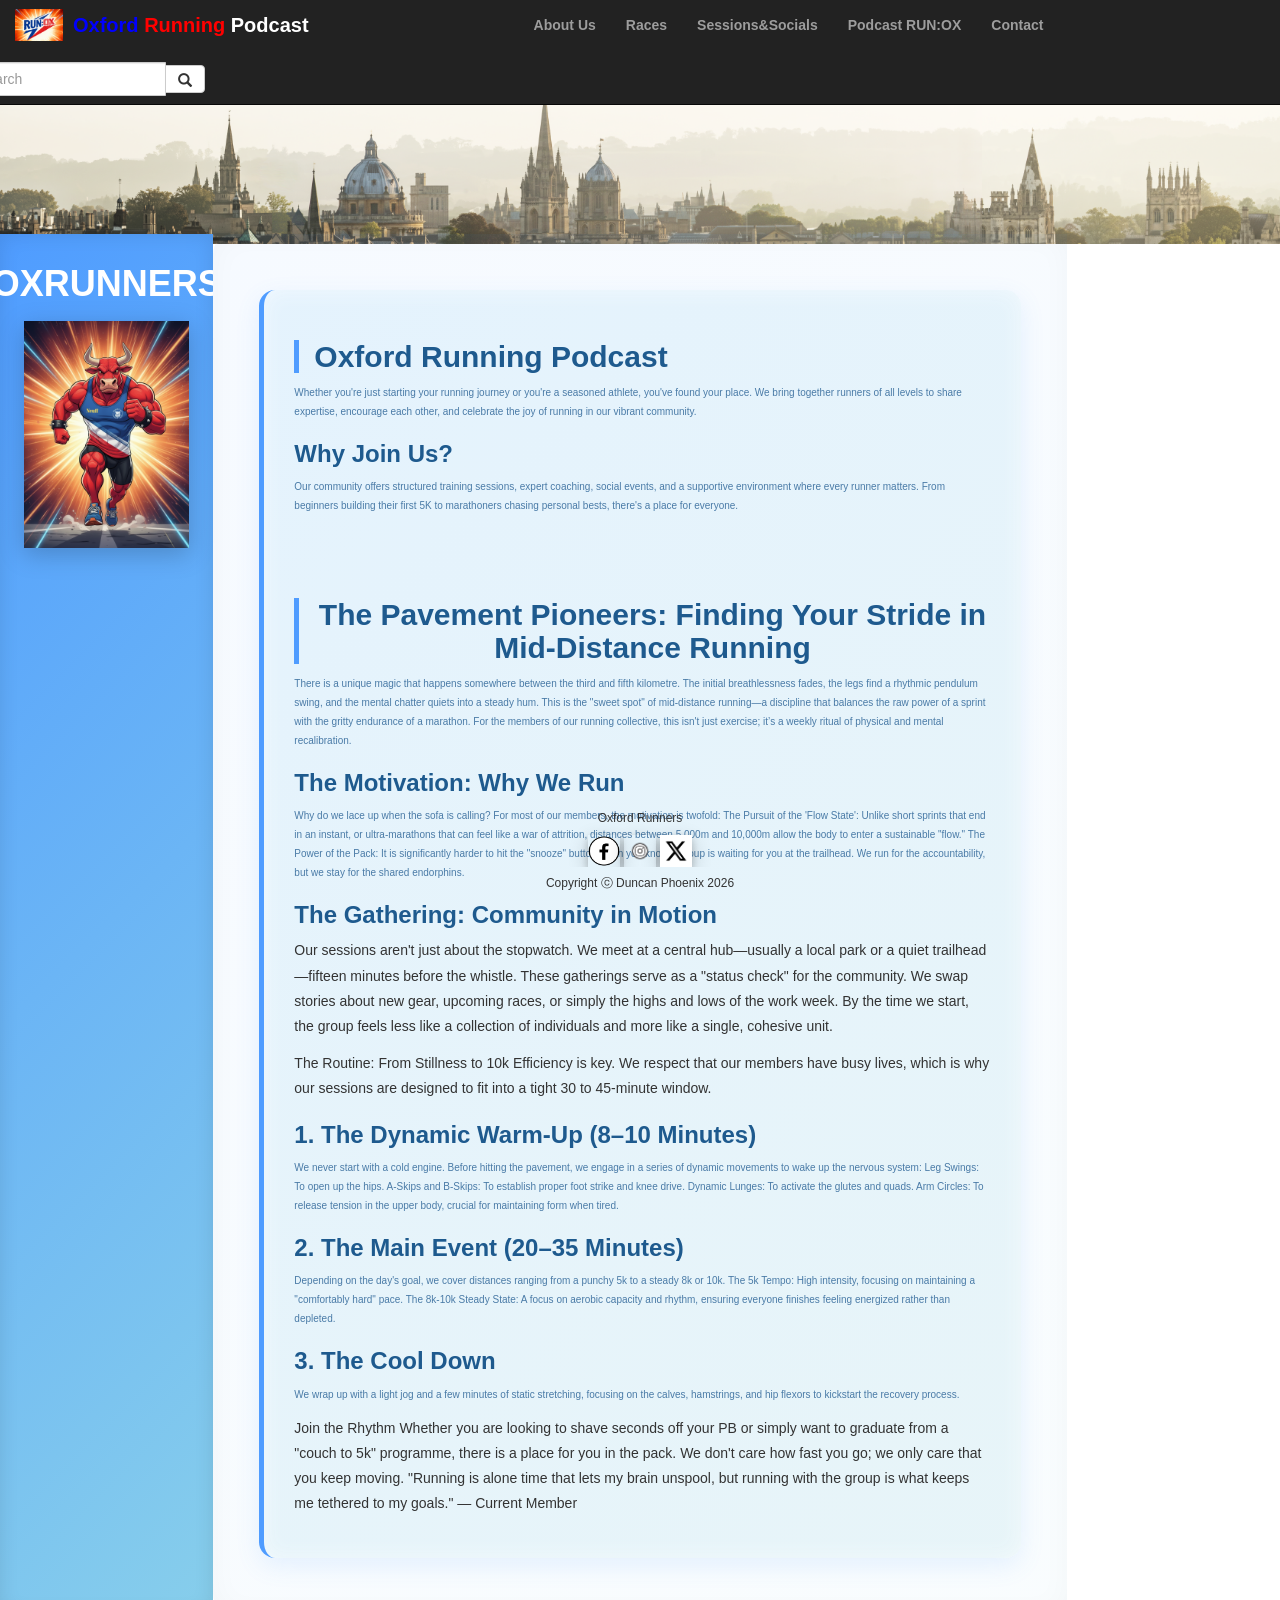
<file: index.html>
﻿﻿<!DOCTYPE html>
<html lang="en" xmlns="http://www.w3.org/1999/xhtml">
<head>
    <meta charset="utf-8" />
    <meta name="viewport" content="width=device-width, initial-scale=1">
    <title>Running podcast</title>
    <link rel="shortcut icon" href="images/podca.png" type="image/x-icon" />
    <link rel="stylesheet" href="https://www.w3schools.com/w3css/4/w3.css">
    <link rel="stylesheet" href="https://cdnjs.cloudflare.com/ajax/libs/font-awesome/4.7.0/css/font-awesome.min.css">
    <link rel="stylesheet" href="https://maxcdn.bootstrapcdn.com/bootstrap/3.4.1/css/bootstrap.min.css">
    <script src="https://ajax.googleapis.com/ajax/libs/jquery/3.4.1/jquery.min.js"></script>
    <script src="https://maxcdn.bootstrapcdn.com/bootstrap/3.4.1/js/bootstrap.min.js"></script>
    <style>
body {
  padding-top: 70px;
  overflow-x: hidden;
}
.footer {
   position: fixed;
   left: 0;
   bottom: 0;
   width: 100%;
   text-align: center;
   z-index: 999;
}
.navbar-brand {
  display: inline-flex;
  align-items: center;
  justify-content: center;
  gap: 10px;
  padding: 8px 0;
  margin-left: 15px;
  animation: fadeInDown 1s ease-out;
}
.nav.navbar-nav {
  margin-left: 210px;
}
.navbar-brand .nav-logo {
  width: 48px;
  height: auto;
}
.navbar-brand .brand-text {
  font-weight: bold;
  font-size: 2rem;
}
.navbar-toggle {
  background-color: #333 !important;
  border: 1px solid #555 !important;
}
.navbar-toggle .icon-bar {
  background-color: #fff !important;
}
.navbar-toggle:hover {
  background-color: #555 !important;
  transform: translateY(-1px);
}
.navbar-toggle {
  transition: transform 0.25s ease;
}
.navbar-toggle .icon-bar {
  transition: all 0.25s ease;
}
.navbar-toggle:not(.collapsed) .icon-bar:nth-child(1) {
  transform: translateY(8px) rotate(45deg);
}
.navbar-toggle:not(.collapsed) .icon-bar:nth-child(2) {
  opacity: 0;
}
.navbar-toggle:not(.collapsed) .icon-bar:nth-child(3) {
  transform: translateY(-8px) rotate(-45deg);
}

.navbar-form {
  margin-right: 50px;
}
.navbar-image-mobile {
  display: none;
  text-align: center;
  padding: 10px 0;
  flex: 0 0 96px;
}
.navbar-image-mobile img {
  width: 80px;
  height: auto;
}
.mobile-menu-links a:hover {
  background-color: rgba(79, 156, 255, 0.1);
  color: #004a99;
  transition: all 0.3s ease;
}
.mobile-nav-panel {
  display: none;
  align-items: flex-start;
  justify-content: space-between;
  gap: 12px;
}
.mobile-menu-links {
  flex: 1 1 60%;
}
.mobile-search-form {
  width: 100%;
  margin-top: 12px;
}
.skyline-image {
  width: 100%;
  max-height: 300px;
  object-fit: cover;
  margin-top: -35px;
  margin-bottom: -10px;
  animation: fadeInDown 1s ease-out;
}
@media (max-width: 768px) {
  .navbar-brand span {
    display: block;
    font-size: 0.9rem;
    line-height: 1.2;
  }
  .navbar-brand {
    justify-content: center;
    width: 100%;
  }
  .brand-text {
    white-space: nowrap;
  }
  .nav.navbar-nav {
    padding-left: 0 !important;
  }
  .collapse > .nav.navbar-nav {
    display: none !important;
  }
  .navbar-form {
    margin-top: 10px;
    margin-bottom: 10px;
  }
  .navbar-form .form-control {
    width: 100%;
  }
  .col-sm-2 {
    display: none;
  }
  .mobile-nav-panel {
    display: flex;
    flex-wrap: wrap;
    margin-bottom: 10px;
    width: 100%;
    justify-content: flex-start;
  }
  .navbar-image-mobile {
    display: block;
  }
  .mobile-menu-links {
    flex: 1 1 calc(100% - 110px);
  }
  .mobile-menu-links li {
    width: 100%;
  }
  .mobile-search-form {
    width: 100%;
    margin-top: 12px;
    float: none !important;
  }
  .col-sm-8 {
    width: 100% !important;
    padding: 10px !important;
  }
  .container-fluid {
    margin-top: 10px;
  }
}
@media (max-width: 480px) {
  .main-title {
    font-size: 1.8rem !important;
    text-align: center !important;
    white-space: nowrap;
    overflow: hidden;
    text-overflow: ellipsis;
  }
  .container-fluid {
    margin-top: 10px;
  }
  .sidenav {
    margin-top: 10px;
  }
  .navbar-brand img {
    width: 40px !important;
    height: auto !important;
  }
  .w3-container {
    padding: 8px !important;
  }
  h2 {
    font-size: 1.3rem !important;
  }
  h3 {
    font-size: 1.1rem !important;
  }
  p {
    font-size: 0.95rem !important;
  }
}
@keyframes fadeInUp {
  from {
    opacity: 0;
    transform: translateY(20px);
  }
  to {
    opacity: 1;
    transform: translateY(0);
  }
}
@keyframes slideInLeft {
  from {
    opacity: 0;
    transform: translateX(-30px);
  }
  to {
    opacity: 1;
    transform: translateX(0);
  }
}
@keyframes fadeInDown {
  from {
    opacity: 0;
    transform: translateY(-20px);
  }
  to {
    opacity: 1;
    transform: translateY(0);
  }
}
@keyframes pulse {
  0%, 100% {
    box-shadow: 0 0 0 0 rgba(79, 156, 255, 0.7);
  }
  50% {
    box-shadow: 0 0 0 10px rgba(79, 156, 255, 0);
  }
}
@keyframes floatImage {
  0%, 100% {
    transform: translateY(0px);
  }
  50% {
    transform: translateY(-8px);
  }
}
.sidenav {
  min-height: calc(100vh - 70px);
  background: linear-gradient(135deg, #4f9cff 0%, #87ceeb 100%) !important;
  display: flex;
  flex-direction: column;
  align-items: center;
  justify-content: flex-start;
  padding: 10px 15px;
  margin-bottom: 0;
  box-shadow: inset 0 0 20px rgba(0, 0, 0, 0.1);
}
.sidenav img {
  max-width: 90%;
  max-height: 40vh;
  width: auto;
  height: auto;
  display: block;
  margin: 8px auto 0;
  object-fit: contain;
  filter: drop-shadow(0 6px 12px rgba(0, 0, 0, 0.2));
  animation: floatImage 3s ease-in-out infinite;
}
.sidenav h1 {
  color: #ffffff;
  margin-bottom: 10px;
  animation: slideInLeft 0.8s ease-out;
}
.container-fluid .row {
  display: flex;
  align-items: stretch;
}
.col-sm-8 {
  padding: 40px 30px !important;
  line-height: 1.8;
  background-image: linear-gradient(135deg, rgba(79, 156, 255, 0.05) 0%, rgba(135, 206, 235, 0.05) 100%);
  border-radius: 20px 0 0 20px;
  box-shadow: inset 0 0 30px rgba(0, 0, 0, 0.03);
  animation: fadeInUp 0.9s ease-out;
}
.col-sm-8 h1, .col-sm-8 h2 {
  color: #1e5a8e;
  font-weight: 800;
  border-left: 5px solid #4f9cff;
  padding-left: 15px;
  animation: slideInLeft 1s ease-out;
}
.col-sm-8 p {
  color: #4a7ba7;
  font-size: 1.05rem;
  margin-bottom: 15px;
  line-height: 1.9;
  animation: fadeInUp 1.1s ease-out 0.1s both;
}
.col-sm-8 a {
  color: #0077cc;
  text-decoration: none;
  padding: 4px 8px;
  border-radius: 4px;
  transition: all 0.3s ease;
  font-weight: 500;
  position: relative;
}
.navbar-brand:hover {
  transform: translateY(-2px);
}
.footer {
  animation: fadeInUp 1.4s ease-out;
}
.col-sm-8 a:hover {
  background-color: rgba(79, 156, 255, 0.15);
  color: #004a99;
  text-decoration: underline;
  transform: translateX(2px);
}
.w3-container {
  background: linear-gradient(135deg, rgba(227, 242, 253, 0.95) 0%, rgba(230, 244, 248, 0.95) 100%);
  border-radius: 16px;
  box-shadow: 0 8px 24px rgba(79, 156, 255, 0.12), inset 0 0 20px rgba(255, 255, 255, 0.5);
  border-left: 5px solid #4f9cff;
  padding: 30px;
  backdrop-filter: blur(10px);
  animation: fadeInUp 1.1s ease-out;
  transition: transform 0.3s ease, box-shadow 0.3s ease;
}
.w3-container:hover {
  transform: translateY(-4px) scale(1.01);
  box-shadow: 0 12px 30px rgba(79, 156, 255, 0.18), inset 0 0 20px rgba(255, 255, 255, 0.5);
}
.w3-container h2, .w3-container h3 {
  color: #1e5a8e;
  font-weight: 700;
  animation: slideInLeft 1.2s ease-out;
}
.w3-container p {
  color: #4a7ba7;
  font-size: 1rem;
  margin-bottom: 12px;
}
.w3-container a {
  color: #0077cc;
  text-decoration: none;
  font-weight: 500;
  border-bottom: 2px solid #0077cc;
  transition: all 0.3s ease;
}
.w3-container a:hover {
  color: #004a99;
  border-bottom: 2px solid #004a99;
  padding-bottom: 2px;
}
    </style>
</head>
<body>

                   <nav class="navbar navbar-inverse navbar-primary navbar-fixed-top">
				
                    <div class="navbar-header">
                        <button type="button" class="navbar-toggle" data-toggle="collapse" data-target="#myNavbar">
                            <span class="icon-bar"></span>
                            <span class="icon-bar"></span>
                            <span class="icon-bar"></span>
                        </button>
                        <a class="navbar-brand" href="#">
                          <img src="images/e4a426a60e7748b283a51831664a5819.png" alt="Podcast icon" class="nav-logo">
                          <span class="brand-text"><span style="color: blue">Oxford </span><span style="color: red">Running </span><span style="color: white">Podcast</span></span>
                        </a>
                    </div>
               
                    <div class="collapse navbar-collapse" id="myNavbar">
                    <ul class="nav navbar-nav"> 
                        <li class="home"><a href="index.html"><strong>About Us</strong></a></li>
                        <li><a href="races.html"><strong>Races</strong></a></li>
                        <li><a href="sessions&socials.html"><strong>Sessions&Socials</strong></a></li>
						<li><a href="podcast2026.html"><strong>Podcast RUN:OX</strong></a></li>
                        <li><a href="contact.html"><strong>Contact</strong></a></li>
                        
                    </ul>
                     <div class="mobile-nav-panel">
                       <ul class="nav navbar-nav mobile-menu-links">
                        <li class="home"><a href="index.html"><strong>About Us</strong></a></li>
                        <li><a href="races.html"><strong>Races</strong></a></li>
                        <li><a href="sessions&socials.html"><strong>Sessions&Socials</strong></a></li>
                        <li><a href="podcast2026.html"><strong>Podcast RUN:OX</strong></a></li>
                        <li><a href="contact.html"><strong>Contact</strong></a></li>
                       </ul>
                       <div class="navbar-image-mobile visible-xs-block visible-sm-block">
                         <img src="images/generated-image-1 (5).png" alt="OXRUNNERS logo">
                       </div>
                     </div>
                     <form class="navbar-form navbar-right mobile-search-form" action="/action_page.php">
                        <div class="input-group">
                            <input type="text" class="form-control" placeholder="Search" name="search">
                            <div class="input-group-btn">
                                <button class="btn btn-default" type="submit">
                                    <i class="glyphicon glyphicon-search"></i>
                                </button>
                            </div>
                        </div>
                     </form>
                     </div>
                </div>
            </nav>
 <img src="images/skyline.png" alt="skyline" class="skyline-image">
 <div class="container-fluid">
   <div class="row">
    <div class="col-sm-2 sidenav hidden-xs hidden-sm">
      <h1><strong>OXRUNNERS</strong></h1>
      <img src="images/generated-image-1 (5).png" alt="OXRUNNERS logo">
    </div>
  <div class="col-sm-8 col-xs-12 text-left"> 

  <div class="w3-container w3-margin">
  <h2 class="main-title"><strong>Oxford Running Podcast</strong></h2>
  <p>Whether you're just starting your running journey or you're a seasoned athlete, you've found your place. We bring together runners of all levels to share expertise, encourage each other, and celebrate the joy of running in our vibrant community.</p>
  <h3>Why Join Us?</h3>
  <p>Our community offers structured training sessions, expert coaching, social events, and a supportive environment where every runner matters. From beginners building their first 5K to marathoners chasing personal bests, there's a place for everyone.</p>
  <br>
  <br>
  <h2 style="text-align:center;">The Pavement Pioneers: Finding Your Stride in Mid-Distance Running </h2>
<p>There is a unique magic that happens somewhere between the third and fifth kilometre. The initial breathlessness fades, the legs find a rhythmic pendulum swing, and the mental chatter quiets into a steady hum. This is the "sweet spot" of mid-distance running—a discipline that balances the raw power of a sprint with the gritty endurance of a marathon.
For the members of our running collective, this isn't just exercise; it’s a weekly ritual of physical and mental recalibration.</p>
<h3>The Motivation: Why We Run</h3>
<p>Why do we lace up when the sofa is calling? For most of our members, the motivation is twofold:
The Pursuit of the 'Flow State': Unlike short sprints that end in an instant, or ultra-marathons that can feel like a war of attrition, distances between 5,000m and 10,000m allow the body to enter a sustainable "flow."
The Power of the Pack: It is significantly harder to hit the "snooze" button when you know a group is waiting for you at the trailhead. We run for the accountability, but we stay for the shared endorphins.</p>
<h3>The Gathering: Community in Motion</h3>
Our sessions aren't just about the stopwatch. We meet at a central hub—usually a local park or a quiet trailhead—fifteen minutes before the whistle. These gatherings serve as a "status check" for the community. We swap stories about new gear, upcoming races, or simply the highs and lows of the work week. By the time we start, the group feels less like a collection of individuals and more like a single, cohesive unit.</p>
The Routine: From Stillness to 10k
Efficiency is key. We respect that our members have busy lives, which is why our sessions are designed to fit into a tight 30 to 45-minute window.</p>
<h3>1. The Dynamic Warm-Up (8–10 Minutes)</h3>
<p>We never start with a cold engine. Before hitting the pavement, we engage in a series of dynamic movements to wake up the nervous system:
Leg Swings: To open up the hips.
A-Skips and B-Skips: To establish proper foot strike and knee drive.
Dynamic Lunges: To activate the glutes and quads.
Arm Circles: To release tension in the upper body, crucial for maintaining form when tired.</p>
<h3>2. The Main Event (20–35 Minutes)</h3>
<p>Depending on the day's goal, we cover distances ranging from a punchy 5k to a steady 8k or 10k.
The 5k Tempo: High intensity, focusing on maintaining a "comfortably hard" pace.
The 8k-10k Steady State: A focus on aerobic capacity and rhythm, ensuring everyone finishes feeling energized rather than depleted.</p>
<h3>3. The Cool Down</h3>
<p>We wrap up with a light jog and a few minutes of static stretching, focusing on the calves, hamstrings, and hip flexors to kickstart the recovery process.</p>
Join the Rhythm
Whether you are looking to shave seconds off your PB or simply want to graduate from a "couch to 5k" programme, there is a place for you in the pack. We don't care how fast you go; we only care that you keep moving.
"Running is alone time that lets my brain unspool, but running with the group is what keeps me tethered to my goals." — Current Member </p>
  </div>
</div>
	
 
<div class="footer">
 <div class="w3-bar">
  <h6 class="w3-small" style="text-align:center;">Oxford Runners</h6>
	      <a href="https://facebook.com" target="_blank"><img src="images/facebl.png" alt="HTML5 Icon" style="width:32px;height:32px; text-align:center; box-shadow: 0 4px 8px 0 rgba(0, 0, 0, 0.2), 0 6px 20px 0 rgba(0, 0, 0, 0.19);"/></a>
          <a href="https://instagram.com/" target="_blank"><img src="images/instabl.png" alt="HTML5 Icon" style="width:32px;height:32px; text-align:center; box-shadow: 0 4px 8px 0 rgba(0, 0, 0, 0.2), 0 6px 20px 0 rgba(0, 0, 0, 0.19);"/></a>
          <a href="https://x.com/" target="_blank"><img src="images/titbl.png" alt="HTML5 Icon" style="width:32px;height:32px; text-align:center; box-shadow: 0 4px 8px 0 rgba(0, 0, 0, 0.2), 0 6px 20px 0 rgba(0, 0, 0, 0.19);"/></a>
         
  </div>
	<h6>Copyright ⓒ Duncan Phoenix 2026</h6>
</footer>
</body>
</html>
</file>
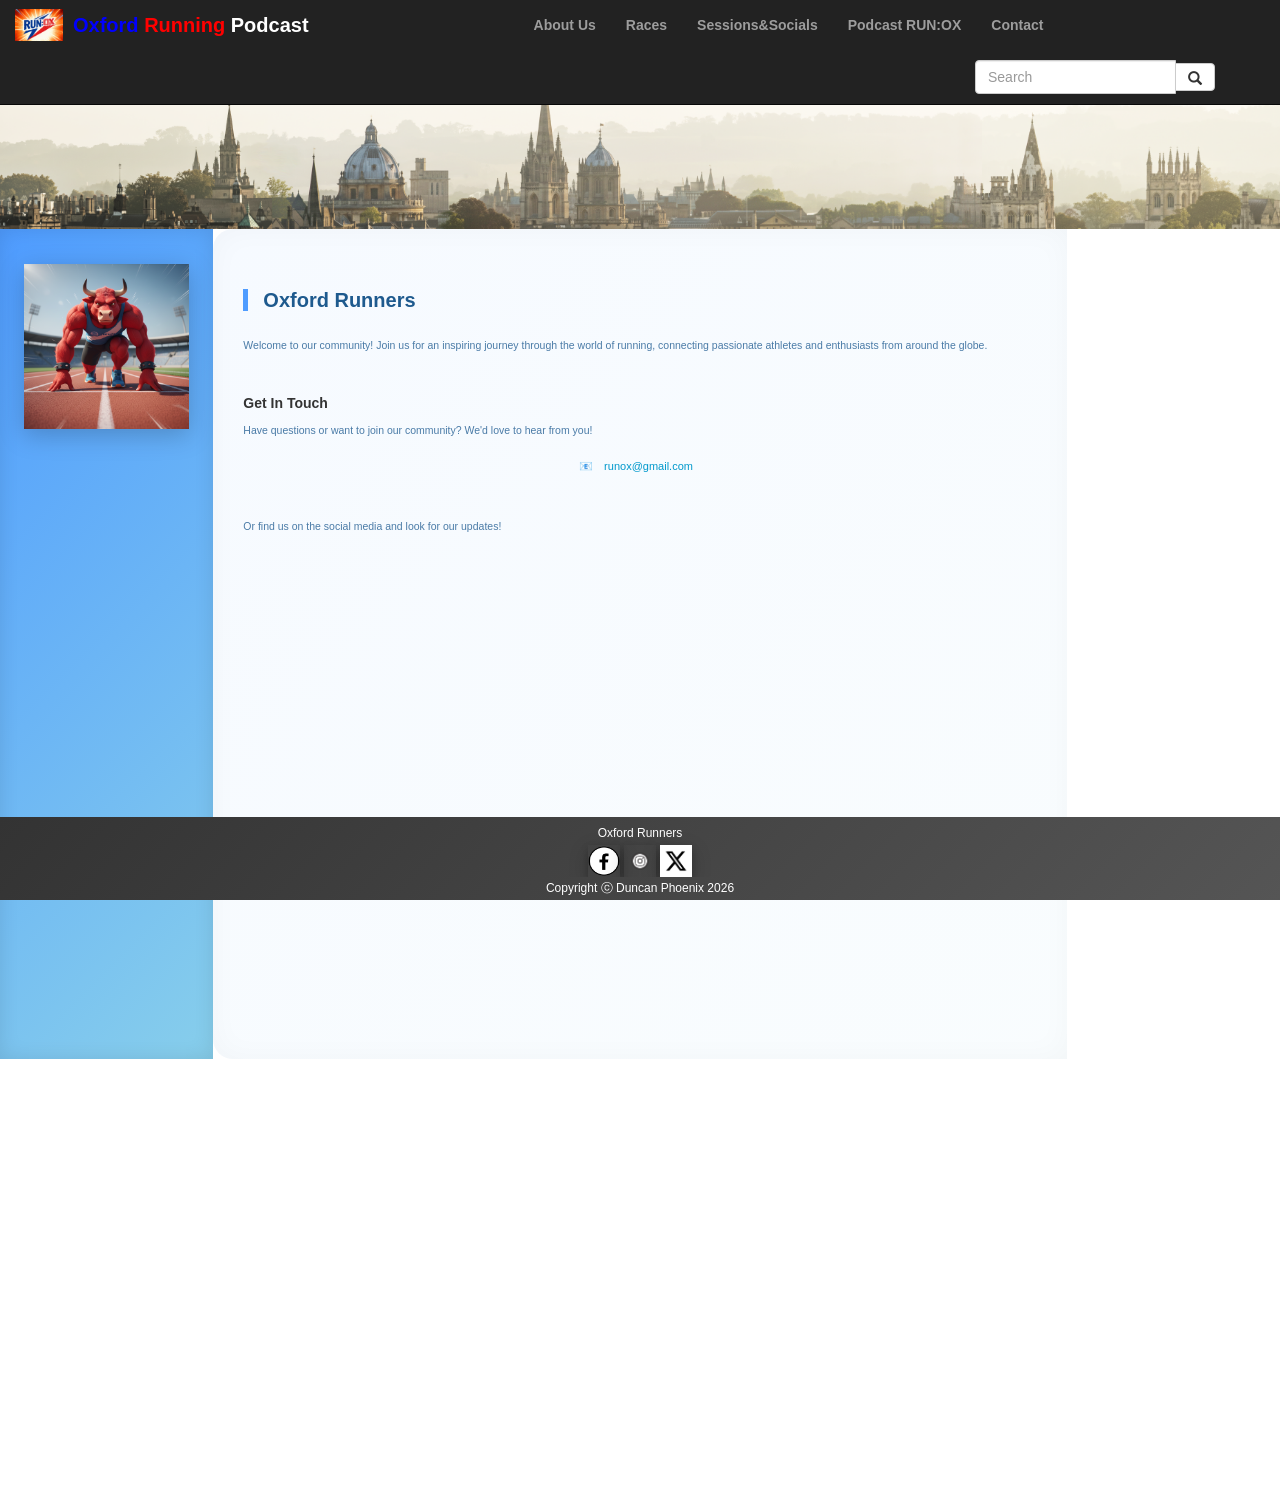
<file: contact.html>
﻿﻿﻿<!DOCTYPE html>

<html lang="en" xmlns="http://www.w3.org/1999/xhtml">
<link rel="stylesheet" href="https://www.w3schools.com/w3css/4/w3.css">
<link rel="stylesheet" href="https://cdnjs.cloudflare.com/ajax/libs/font-awesome/4.7.0/css/font-awesome.min.css">
<link rel="stylesheet" href="https://maxcdn.bootstrapcdn.com/bootstrap/3.4.1/css/bootstrap.min.css">
	<meta name="viewport" content="width=device-width, initial-scale=1">
  <script src="https://ajax.googleapis.com/ajax/libs/jquery/3.4.1/jquery.min.js"></script>
  <script src="https://maxcdn.bootstrapcdn.com/bootstrap/3.4.1/js/bootstrap.min.js"></script>
  <head>
      <meta charset="utf-8" />
      <meta name="viewport" content="width=device-width, initial-scale=1">
      <title>Running podcast</title>
      <link rel="shortcut icon" href="images/podca.png" type="image/x-icon" />
  </head>
<body>
<style>
body {
  padding-top: 70px;
  overflow-x: hidden;
}
.footer {
   position: fixed;
   left: 0;
   bottom: 0;
   width: 100%;
   text-align: center;
   z-index: 999;
}
.navbar-brand {
  display: inline-flex;
  align-items: center;
  justify-content: center;
  gap: 10px;
  padding: 8px 0;
  margin-left: 15px;
}
.navbar-brand .nav-logo {
  width: 48px;
  height: auto;
}
.navbar-brand .brand-text {
  font-weight: bold;
  font-size: 2rem;
}
	  .navbar-form {
    margin-top: 10px;
    margin-bottom: 10px;
		  margin-right: 50px;
  }
@media (max-width: 768px) {
  .navbar-brand .nav-logo {
    width: 34px;
  }
  .navbar-brand .brand-text {
    font-size: 1.2rem;
  }
}
@media (max-width: 480px) {
  .navbar-brand .nav-logo {
    width: 30px;
  }
  .navbar-brand .brand-text {
    font-size: 1.1rem;
  }
}
@media (max-width: 768px) {
  .navbar-brand .nav-logo {
    height: 1.85rem;
  }
  .navbar-brand span {
    font-size: 0.95rem;
  }
  .nav.navbar-nav {
    padding-left: 0 !important;
  }
  .navbar-form {
    margin-top: 10px;
    margin-bottom: 10px;
  }
  .navbar-form .form-control {
    width: 100%;
  }
}
@media (max-width: 480px) {
  .navbar-brand .nav-logo {
    height: 1.7rem;
  }
}
.nav.navbar-nav {
  margin-left: 210px;
}
.navbar-form {
  margin-right: 50px;
}
.skyline-image {
  width: 100%;
  max-height: 320px;
  object-fit: cover;
  margin-top: -50px;
  display: block;
}
.sidenav {
  min-height: calc(100vh - 70px);
  background: linear-gradient(135deg, #4f9cff 0%, #87ceeb 100%) !important;
  display: flex;
  flex-direction: column;
  align-items: center;
  justify-content: flex-start;
  padding: 20px 15px;
  margin-bottom: 0;
  box-shadow: inset 0 0 20px rgba(0, 0, 0, 0.1);
}
.sidenav img {
  max-width: 90%;
  max-height: 35vh;
  width: auto;
  height: auto;
  display: block;
  margin: 15px auto 30px;
  object-fit: contain;
  filter: drop-shadow(0 6px 12px rgba(0, 0, 0, 0.2));
  order: -1;
}
.container-fluid .row.content {
  display: flex;
  align-items: stretch;
}
.col-sm-8 {
  padding: 40px 30px !important;
  line-height: 1.8;
  background-image: 
    linear-gradient(135deg, rgba(79, 156, 255, 0.05) 0%, rgba(135, 206, 235, 0.05) 100%);
  border-radius: 20px 0 0 20px;
  box-shadow: inset 0 0 30px rgba(0, 0, 0, 0.03);
}
.col-sm-8 h1 {
  color: #1e5a8e;
  font-size: 2.5rem;
  margin-bottom: 20px;
  font-weight: 800;
  text-shadow: 0 2px 4px rgba(0, 0, 0, 0.05);
}
.col-sm-8 h2 {
  color: #1e5a8e;
  font-size: 2rem;
  margin-bottom: 25px;
  font-weight: 700;
  border-left: 5px solid #4f9cff;
  padding-left: 15px;
  border-bottom: none;
}
.col-sm-8 h3 {
  color: #2a7f9e;
  font-size: 1.4rem;
  margin-top: 20px;
  font-weight: 600;
}
.col-sm-8 p {
  color: #4a7ba7;
  font-size: 1.05rem;
  margin-bottom: 15px;
  line-height: 1.9;
}
.col-sm-8 a {
  color: #0077cc;
  text-decoration: none;
  padding: 4px 8px;
  border-radius: 4px;
  transition: all 0.3s ease;
  font-weight: 500;
}
.col-sm-8 a:hover {
  background-color: rgba(79, 156, 255, 0.15);
  color: #004a99;
  text-decoration: underline;
}
.w3-container {
  background: linear-gradient(135deg, rgba(227, 242, 253, 0.95) 0%, rgba(230, 244, 248, 0.95) 100%);
  border-radius: 16px;
  box-shadow: 0 8px 24px rgba(79, 156, 255, 0.12), inset 0 0 20px rgba(255, 255, 255, 0.5);
  border-left: 5px solid #4f9cff;
  padding: 30px;
  backdrop-filter: blur(10px);
}
.w3-container h3 {
  color: #1e5a8e;
  font-size: 1.5rem;
  margin-top: 0;
  font-weight: 700;
  margin-bottom: 12px;
}
.w3-container p {
  color: #4a7ba7;
  font-size: 1rem;
  margin-bottom: 12px;
}
.w3-container a {
  color: #0077cc;
  text-decoration: none;
  font-weight: 500;
  border-bottom: 2px solid #0077cc;
  transition: all 0.3s ease;
}
.w3-container a:hover {
  color: #004a99;
  border-bottom: 2px solid #004a99;
}
  transition: color 0.3s ease;
}
.w3-container a:hover {
  color: #0077aa;
  text-decoration: underline;
}
.footer {
  background: linear-gradient(135deg, #333 0%, #555 100%);
  color: #fff;
}
.footer h6 {
  color: #fff;
  margin: 5px 0;
}
.footer a img {
  transition: transform 0.3s ease;
}
.footer a img:hover {
  transform: scale(1.2);
}

@media (max-width: 768px) {
  .col-sm-2 {
    display: none;
  }
  .col-sm-8 {
    width: 100% !important;
    padding: 10px !important;
  }
}
@media (max-width: 480px) {
  .w3-container {
    padding: 8px !important;
  }
  h2 {
    font-size: 1.3rem !important;
  }
  h3 {
    font-size: 1.1rem !important;
  }
  p {
    font-size: 0.95rem !important;
  }
}
</style>
        <body style="height:1500px">
                   <nav class="navbar navbar-inverse navbar-primary navbar-fixed-top">
                    <div class="navbar-header">
                        <button type="button" class="navbar-toggle" data-toggle="collapse" data-target="#myNavbar">
                            <span class="icon-bar"></span>
                            <span class="icon-bar"></span>
                            <span class="icon-bar"></span>
                        </button>
                        <a class="navbar-brand" href="#">
                          <img src="images/e4a426a60e7748b283a51831664a5819.png" alt="Podcast icon" class="nav-logo">
                          <span class="brand-text"><span style="color: blue">Oxford </span><span style="color: red">Running </span><span style="color: white">Podcast</span></span>
                        </a>
                    </div>
               
                    <div class="collapse navbar-collapse" id="myNavbar">
                    <ul class="nav navbar-nav"> 
                        <li class="home"><a href="index.html"><strong>About Us</strong></a></li>
                        <li><a href="races.html"><strong>Races</strong></a></li>
                        <li><a href="sessions&socials.html"><strong>Sessions&Socials</strong></a></li>
						<li><a href="podcast2026.html"><strong>Podcast RUN:OX</strong></a></li>
                        <li><a href="contact.html"><strong>Contact</strong></a></li>              
                    </ul>
                     <form class="navbar-form navbar-right" action="/action_page.php" style="margin-left: 100px;">
                        <div class="input-group">
                            <input type="text" class="form-control" placeholder="Search" name="search">
                            <div class="input-group-btn">
                                <button class="btn btn-default" type="submit">
                                    <i class="glyphicon glyphicon-search"></i>
                                </button>
                            </div>
                        </div>
                     </form>
                     </div>
                </div>	
            </nav>
	      <img src="images/skyline.png" alt="skyline" class="w3-image skyline-image">
   <div class="container-fluid">
   <div class="row content">
   <div class="col-sm-2 sidenav hidden-xs hidden-sm">
		<img src="images/bull1.png" alt="OXRUNNERS logo">
   </div>
  <div class="col-sm-8 col-xs-12 text-left"> 
   <h2>Oxford Runners</h2>
   <p>Welcome to our community! Join us for an inspiring journey through the world of running, connecting passionate athletes and enthusiasts from around the globe.</p>
	  <br>
  <h3 style="color: #333; margin-top: 0;">Get In Touch</h3>
	  <p>Have questions or want to join our community? We'd love to hear from you!</p>
	  <p style="text-align:center; font-weight: 600; font-size: 1.1rem;">📧 <a href="mailto:runox@gmail.com" style="color: #0099cc; text-decoration: none;">runox@gmail.com</a></p>
	  <br>
	  <p> Or find us on the social media and look for our updates! </p>

  </div>

</div>
<div class="footer">
 <div class="w3-bar">
  <h6 class="w3-small" style="text-align:center;"></p>
  <h6 class="w3-small" style="text-align:center;">Oxford Runners</h6>
	      <a href="https://facebook.com" target="_blank"><img src="images/facebl.png" alt="HTML5 Icon" style="width:32px;height:32px; text-align:center; box-shadow: 0 4px 8px 0 rgba(0, 0, 0, 0.2), 0 6px 20px 0 rgba(0, 0, 0, 0.19);"/></a>
          <a href="https://instagram.com/" target="_blank"><img src="images/instabl.png" alt="HTML5 Icon" style="width:32px;height:32px; text-align:center; box-shadow: 0 4px 8px 0 rgba(0, 0, 0, 0.2), 0 6px 20px 0 rgba(0, 0, 0, 0.19);"/></a>
          <a href="https://x.com/" target="_blank"><img src="images/titbl.png" alt="HTML5 Icon" style="width:32px;height:32px; text-align:center; box-shadow: 0 4px 8px 0 rgba(0, 0, 0, 0.2), 0 6px 20px 0 rgba(0, 0, 0, 0.19);"/></a>
  </div>
	<h6>Copyright ⓒ Duncan Phoenix 2026</h6>
	</footer>
</body>

</html>
</file>
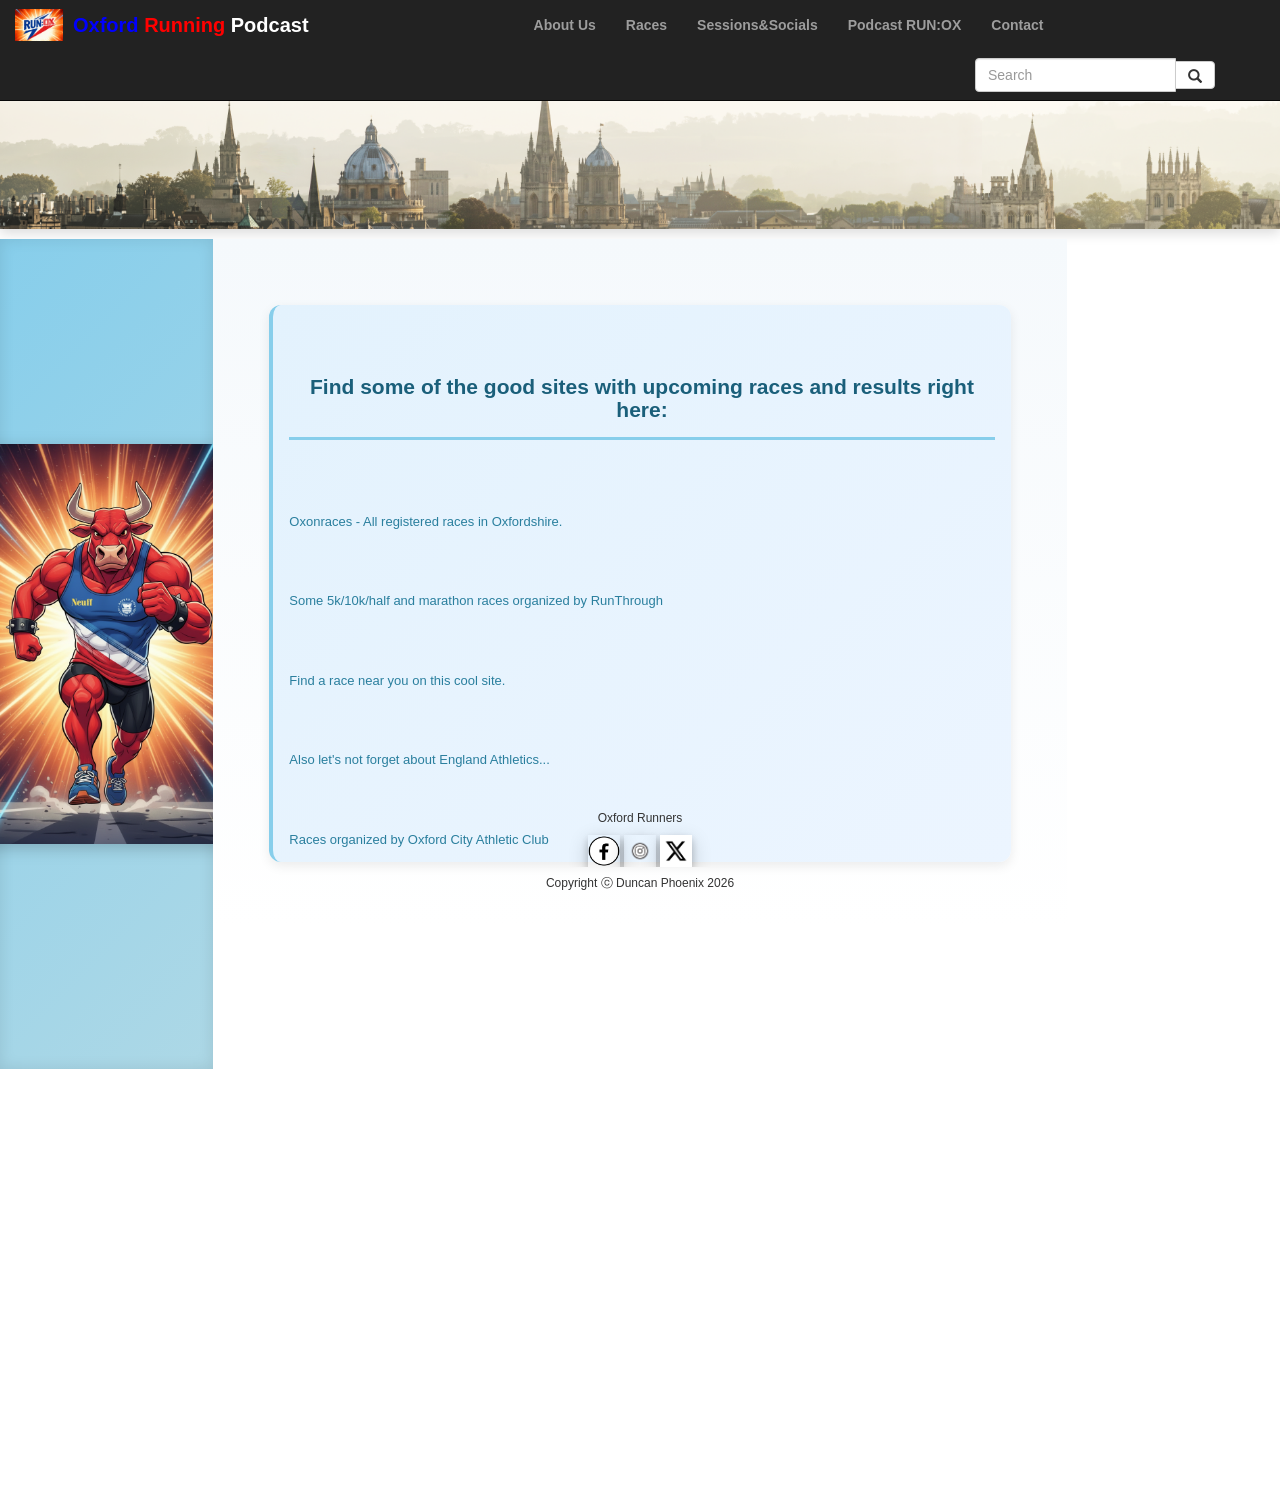
<file: races.html>
﻿﻿<!DOCTYPE html>

<html lang="en" xmlns="http://www.w3.org/1999/xhtml">
<link rel="stylesheet" href="https://www.w3schools.com/w3css/4/w3.css">
<link rel="stylesheet" href="https://cdnjs.cloudflare.com/ajax/libs/font-awesome/4.7.0/css/font-awesome.min.css">
<link rel="stylesheet" href="https://maxcdn.bootstrapcdn.com/bootstrap/3.4.1/css/bootstrap.min.css">
	<meta name="viewport" content="width=device-width, initial-scale=1">
  <script src="https://ajax.googleapis.com/ajax/libs/jquery/3.4.1/jquery.min.js"></script>
  <script src="https://maxcdn.bootstrapcdn.com/bootstrap/3.4.1/js/bootstrap.min.js"></script>
      <meta charset="utf-8" />
      <meta name="viewport" content="width=device-width, initial-scale=1">
      <title>Running podcast</title>
      <link rel="shortcut icon" href="images/podca.png" type="image/x-icon" />
  <head>

<style>
body {
  padding-top: 70px;
  overflow-x: hidden;
}
.footer {
   position: fixed;
   left: 0;
   bottom: 0;
   width: 100%;
   text-align: center;
   z-index: 999;
}
.navbar-brand {
  display: inline-flex;
  align-items: center;
  justify-content: center;
  gap: 10px;
  padding: 8px 0;
  margin-left: 15px;
}
.navbar-brand .nav-logo {
  width: 48px;
  height: auto;
}
.navbar-brand .brand-text {
  font-weight: bold;
  font-size: 2rem;
}
@media (max-width: 768px) {
  .navbar-brand .nav-logo {
    width: 34px;
  }
  .navbar-brand .brand-text {
    font-size: 1.2rem;
  }
}
@media (max-width: 480px) {
  .navbar-brand .nav-logo {
    width: 30px;
  }
  .navbar-brand .brand-text {
    font-size: 1.1rem;
  }
}
@media (max-width: 768px) {
  .navbar-brand .nav-logo {
    height: 1.85rem;
  }
  .navbar-brand span {
    font-size: 0.95rem;
  }
  .nav.navbar-nav {
    padding-left: 0 !important;
  }
  .navbar-form {
    margin-top: 10px;
    margin-bottom: 10px;
  }
  .navbar-form .form-control {
    width: 100%;
  }
}
@media (max-width: 480px) {
  .navbar-brand .nav-logo {
    height: 1.7rem;
  }
}
	  .navbar-brand {
    text-align: center;
  }
  .navbar-brand .brand-text {
    font-size: 2rem;
  }
  .nav.navbar-nav {
    margin-left: 0;
  }
.nav.navbar-nav {
  margin-left: 210px;
}
.navbar-form {
  margin-right: 50px;
}
.skyline-image {
  width: 100%;
  max-height: 320px;
  object-fit: cover;
  margin-top: -50px;
  display: block;
}
.sidenav {
  min-height: calc(100vh - 70px);
  background: linear-gradient(135deg, #87ceeb 0%, #add8e6 100%) !important;
  display: flex;
  flex-direction: column;
  align-items: center;
  justify-content: center;
  padding: 40px 20px;
  margin-bottom: 0;
  box-shadow: inset 0 0 15px rgba(0, 0, 0, 0.1);
}
.sidenav img {
  max-width: 400px;
  max-height: 400px;
  width: auto;
  height: auto;
  object-fit: contain;
  filter: drop-shadow(0 4px 8px rgba(0, 0, 0, 0.2));
}
.row.content {
  display: flex;
  align-items: stretch;
}
.col-sm-8 {
  background: linear-gradient(to bottom, #f5f9fc 0%, #ffffff 100%);
  padding: 50px 40px !important;
  line-height: 1.8;
}
.col-sm-8 h2 {
  color: #1a5f7a;
  font-size: 2.1rem;
  margin-bottom: 25px;
  font-weight: 700;
  border-bottom: 3px solid #87ceeb;
  padding-bottom: 15px;
}
.col-sm-8 h3 {
  color: #2a7f9e;
  font-size: 1.3rem;
  margin-top: 25px;
  margin-bottom: 12px;
  transition: color 0.3s ease;
}
.col-sm-8 h3 a {
  color: inherit;
  text-decoration: none;
  transition: all 0.3s ease;
}
.col-sm-8 h3 a:hover {
  color: #0099cc;
  text-decoration: underline;
}
.col-sm-8 p {
  color: #555;
  font-size: 1.05rem;
  margin-bottom: 15px;
}
.w3-container {
  background: linear-gradient(135deg, #e3f2fd 0%, #ecf5ff 100%);
  border-radius: 12px;
  box-shadow: 0 4px 12px rgba(0, 0, 0, 0.08);
  border-left: 4px solid #87ceeb;
}
.skyline-image {
  width: 100%;
  max-height: 320px;
  object-fit: cover;
  margin-top: -50px;
  display: block;
  box-shadow: 0 4px 12px rgba(0, 0, 0, 0.15);
}
@media (max-width: 768px) {
  .col-sm-2 {
    display: none;
  }
  .col-sm-8 {
    width: 100% !important;
    padding: 30px 15px !important;
  }
  .col-sm-8 h2 {
    font-size: 1.5rem;
  }
  .navbar-form {
    margin-right: 30px;
  }
}
@media (max-width: 480px) {
  .w3-container {
    padding: 12px !important;
  }
  h2 {
    font-size: 1.3rem !important;
  }
  h3 {
    font-size: 1.1rem !important;
  }
  p {
    font-size: 0.95rem !important;
  }
  .col-sm-8 {
    padding: 20px 10px !important;
  }
}
</style>
</body>head>
        <body style="height:1500px">

                   <nav class="navbar navbar-inverse navbar-primary navbar-fixed-top">
				
                    <div class="navbar-header">
                        <button type="button" class="navbar-toggle" data-toggle="collapse" data-target="#myNavbar">
                            <span class="icon-bar"></span>
                            <span class="icon-bar"></span>
                            <span class="icon-bar"></span>
                        </button>
                        <a class="navbar-brand" href="#">
                          <img src="images/e4a426a60e7748b283a51831664a5819.png" alt="Podcast icon" class="nav-logo">
                          <span class="brand-text"><span style="color: blue">Oxford </span><span style="color: red">Running </span><span style="color: white">Podcast</span></span>
                        </a>
                    </div>
               
                    <div class="collapse navbar-collapse" id="myNavbar">
                    <ul class="nav navbar-nav"> 
                        <li class="home"><a href="index.html"><strong>About Us</strong></a></li>
                        <li><a href="races.html"><strong>Races</strong></a></li>
                        <li><a href="sessions&socials.html"><strong>Sessions&Socials</strong></a></li>
						<li><a href="podcast2026.html"><strong>Podcast RUN:OX</strong></a></li>
                        <li><a href="contact.html"><strong>Contact</strong></a></li>
                        
                    </ul>
                     <form class="navbar-form navbar-right" action="/action_page.php">
                        <div class="input-group">
                            <input type="text" class="form-control" placeholder="Search" name="search">
                            <div class="input-group-btn">
                                <button class="btn btn-default" type="submit">
                                    <i class="glyphicon glyphicon-search"></i>
                                </button>
                            </div>
                        </div>
                     </form>
                     </div>
                </div>
            </nav>
 <img src="images/skyline.png" alt="skyline" class="skyline-image">
 <p></p>
 <div class="container-fluid">
   <div class="row">
    <div class="col-sm-2 sidenav hidden-xs hidden-sm">
		<img src="images/generated-image-1 (5).png" alt="OXRUNNERS Bull">
		<br>

	</div>
  <div class="col-sm-8 col-xs-12 text-left"> 

  <div class="w3-container w3-margin">
  <br>
  <br>
  <h2 style="text-align:center;">Find some of the good sites with upcoming races and results right here:</h2>
	  <p></p>
	  <p></p>
	  <br>
	<h3><a href="https://www.oxonraces.com/">Oxonraces - All registered races in Oxfordshire.</a></h3>  
	  <p></p>
	  <br>
	  <h3><a href="https://www.runthrough.co.uk/">Some 5k/10k/half and marathon races organized by RunThrough</a></h3>
	  <p></p>
	  <br>
	  <h3><a href="https://findarace.com/running-events">Find a race near you on this cool site.</a></h3>
	  <p></p>
	  <br>
	 <h3><a href="https://www.englandathletics.org/runevents/">Also let's not forget about England Athletics...</a></h3> 
	  <p></p>
	   <br>
	 <h3><a href="https://oxfordcityac.com/">Races organized by Oxford City Athletic Club</a></h3> 
	  <p></p>
  </div>
</div>
<div class="footer">
 <div class="w3-bar">
  <h6 class="w3-small" style="text-align:center;"></p>
  <h6 class="w3-small" style="text-align:center;">Oxford Runners</h6>
	   <a href="https://facebook.com" target="_blank"><img src="images/facebl.png" alt="HTML5 Icon" style="width:32px;height:32px; text-align:center; box-shadow: 0 4px 8px 0 rgba(0, 0, 0, 0.2), 0 6px 20px 0 rgba(0, 0, 0, 0.19);"/></a>
          <a href="https://instagram.com/" target="_blank"><img src="images/instabl.png" alt="HTML5 Icon" style="width:32px;height:32px; text-align:center; box-shadow: 0 4px 8px 0 rgba(0, 0, 0, 0.2), 0 6px 20px 0 rgba(0, 0, 0, 0.19);"/></a>
          <a href="https://x.com/" target="_blank"><img src="images/titbl.png" alt="HTML5 Icon" style="width:32px;height:32px; text-align:center; box-shadow: 0 4px 8px 0 rgba(0, 0, 0, 0.2), 0 6px 20px 0 rgba(0, 0, 0, 0.19);"/></a>
  </div>
	<h6>Copyright ⓒ Duncan Phoenix 2026</h6>
	</footer>
</body>

</html>
</file>
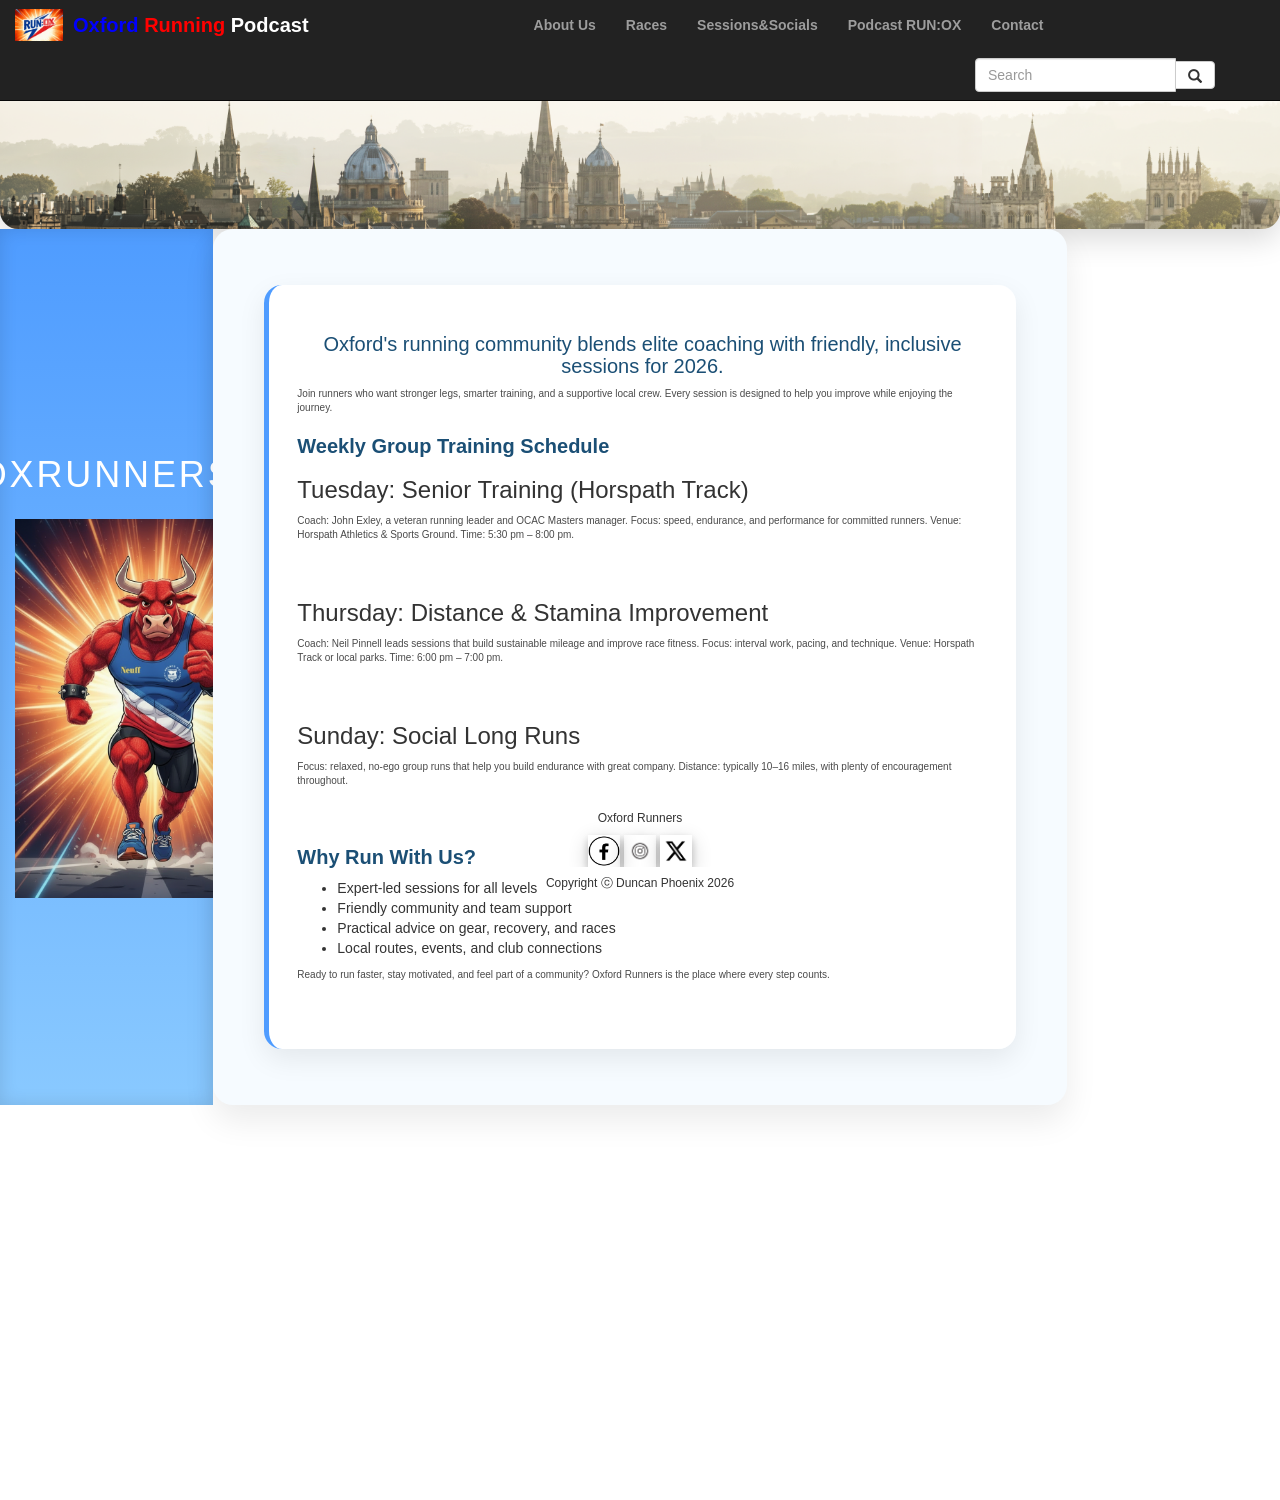
<file: sessions&socials.html>
﻿﻿﻿<!DOCTYPE html>

<html lang="en" xmlns="http://www.w3.org/1999/xhtml">
<link rel="stylesheet" href="https://www.w3schools.com/w3css/4/w3.css">
<link rel="stylesheet" href="https://cdnjs.cloudflare.com/ajax/libs/font-awesome/4.7.0/css/font-awesome.min.css">
<link rel="stylesheet" href="https://maxcdn.bootstrapcdn.com/bootstrap/3.4.1/css/bootstrap.min.css">
	<meta name="viewport" content="width=device-width, initial-scale=1">
  <script src="https://ajax.googleapis.com/ajax/libs/jquery/3.4.1/jquery.min.js"></script>
  <script src="https://maxcdn.bootstrapcdn.com/bootstrap/3.4.1/js/bootstrap.min.js"></script>
  <head>
      <meta charset="utf-8" />
      <meta name="viewport" content="width=device-width, initial-scale=1">
      <title>Running podcast</title>
      <link rel="shortcut icon" href="images/podca.png" type="image/x-icon" />
  </head>
<body>
<style>
body {
  padding-top: 70px;
  overflow-x: hidden;
}
.footer {
   position: fixed;
   left: 0;
   bottom: 0;
   width: 100%;
   text-align: center;
   z-index: 999;
}
.navbar-brand {
  display: inline-flex;
  align-items: center;
  justify-content: center;
  gap: 10px;
  padding: 8px 0;
  margin-left: 15px;
}
.navbar-brand .nav-logo {
  width: 48px;
  height: auto;
}
.navbar-brand .brand-text {
  font-weight: bold;
  font-size: 2rem;
}
@media (max-width: 768px) {
  .navbar-brand .nav-logo {
    width: 34px;
  }
  .navbar-brand .brand-text {
    font-size: 1.2rem;
  }
}
@media (max-width: 480px) {
  .navbar-brand .nav-logo {
    width: 30px;
  }
  .navbar-brand .brand-text {
    font-size: 1.1rem;
  }
}
@media (max-width: 768px) {
  .navbar-brand .nav-logo {
    height: 1.85rem;
  }
  .navbar-brand span {
    font-size: 0.95rem;
  }
  .nav.navbar-nav {
    padding-left: 0 !important;
  }
  .navbar-form {
    margin-top: 10px;
    margin-bottom: 10px;
  }
  .navbar-form .form-control {
    width: 100%;
  }
}
@media (max-width: 480px) {
  .navbar-brand .nav-logo {
    height: 1.7rem;
  }
}
	  .navbar-brand {
    text-align: center;
  }
  .navbar-brand .brand-text {
    font-size: 2rem;
  }
  .nav.navbar-nav {
    margin-left: 0;
  }
.nav.navbar-nav {
  margin-left: 210px;
}
.navbar-form {
  margin-right: 50px;
}
.skyline-image {
  width: 100%;
  max-height: 320px;
  object-fit: cover;
  margin-top: -50px;
  display: block;
  box-shadow: 0 10px 30px rgba(0, 0, 0, 0.15);
  border-radius: 0 0 18px 18px;
}
.sidenav {
  min-height: calc(100vh - 70px);
  background: linear-gradient(180deg, #4f9cff 0%, #89c9ff 100%) !important;
  display: flex;
  flex-direction: column;
  align-items: center;
  justify-content: center;
  padding: 30px 15px;
  margin-bottom: 0;
  box-shadow: inset 0 0 18px rgba(0, 0, 0, 0.12);
}
.sidenav h1 {
  color: #ffffff;
  margin-bottom: 24px;
  letter-spacing: 0.08em;
  text-transform: uppercase;
}
.sidenav img {
  max-width: 380px;
  max-height: 380px;
  width: auto;
  height: auto;
  display: block;
  margin: 0 auto;
  object-fit: contain;
}
.row.content {
  display: flex;
  align-items: stretch;
}
.col-sm-8 {
  padding: 40px 35px !important;
  background: #f6fbff;
  border-radius: 20px;
  box-shadow: 0 16px 32px rgba(0, 0, 0, 0.08);
}
.col-sm-8 h2 {
  color: #1b4f75;
  font-size: 2rem;
  line-height: 1.1;
}
.w3-container {
  background: rgba(255, 255, 255, 0.96);
  border-radius: 18px;
  padding: 28px;
  box-shadow: 0 10px 28px rgba(0, 0, 0, 0.08);
  border-left: 5px solid #4f9cff;
}
.w3-container h3 a {
  color: #17658b;
  text-decoration: none;
  transition: color 0.25s ease;
}
.w3-container h3 a:hover {
  color: #2c80b8;
  text-decoration: underline;
}
.w3-container p {
  color: #4a4a4a;
  font-size: 1rem;
  margin-bottom: 18px;
}
@media (max-width: 768px) {
  .col-sm-2 {
    display: none;
  }
  .col-sm-8 {
    width: 100% !important;
    padding: 28px 16px !important;
  }
}
@media (max-width: 480px) {
  .w3-container {
    padding: 8px !important;
  }
  h2 {
    font-size: 1.3rem !important;
  }
  h3 {
    font-size: 1.1rem !important;
  }
  p {
    font-size: 0.95rem !important;
  }
}
</style>
    <head>
        <body style="height:1500px">

                   <nav class="navbar navbar-inverse navbar-primary navbar-fixed-top">
				
                    <div class="navbar-header">
                        <button type="button" class="navbar-toggle" data-toggle="collapse" data-target="#myNavbar">
                            <span class="icon-bar"></span>
                            <span class="icon-bar"></span>
                            <span class="icon-bar"></span>
                        </button>
                        <a class="navbar-brand" href="#">
                          <img src="images/e4a426a60e7748b283a51831664a5819.png" alt="Podcast icon" class="nav-logo">
                          <span class="brand-text"><span style="color: blue">Oxford </span><span style="color: red">Running </span><span style="color: white">Podcast</span></span>
                        </a>
                    </div>
               
                    <div class="collapse navbar-collapse" id="myNavbar">
                    <ul class="nav navbar-nav"> 
                        <li class="home"><a href="index.html"><strong>About Us</strong></a></li>
                        <li><a href="races.html"><strong>Races</strong></a></li>
                        <li><a href="sessions&socials.html"><strong>Sessions&Socials</strong></a></li>
						<li><a href="podcast2026.html"><strong>Podcast RUN:OX</strong></a></li>
                        <li><a href="contact.html"><strong>Contact</strong></a></li>
                        
                    </ul>
                     <form class="navbar-form navbar-right" action="/action_page.php">
                        <div class="input-group">
                            <input type="text" class="form-control" placeholder="Search" name="search">
                            <div class="input-group-btn">
                                <button class="btn btn-default" type="submit">
                                    <i class="glyphicon glyphicon-search"></i>
                                </button>
                            </div>
                        </div>
                     </form>
                     </div>
                </div>
            </nav>
 <img src="images/skyline.png" alt="skyline" class="w3-image skyline-image">

 <div class="container-fluid">
   <div class="row content">
    <div class="col-sm-2 sidenav hidden-xs hidden-sm">
      <h1>Oxrunners</h1>
      <img src="images/generated-image-1 (4).png" alt="Running bull logo">
    </div>
  <div class="col-sm-8 col-xs-12 text-left"> 
  <div class="w3-container w3-margin">
    <h2 style="text-align:center;">Oxford's running community blends elite coaching with friendly, inclusive sessions for 2026.</h2>
    <p>Join runners who want stronger legs, smarter training, and a supportive local crew. Every session is designed to help you improve while enjoying the journey.</p>
    <h2><strong>Weekly Group Training Schedule</strong></h2>
    <h3>Tuesday: Senior Training (Horspath Track)</h3>
    <p>Coach: John Exley, a veteran running leader and OCAC Masters manager. Focus: speed, endurance, and performance for committed runners. Venue: Horspath Athletics & Sports Ground. Time: 5:30 pm – 8:00 pm.</p>
    <br>
    <h3>Thursday: Distance & Stamina Improvement</h3>
    <p>Coach: Neil Pinnell leads sessions that build sustainable mileage and improve race fitness. Focus: interval work, pacing, and technique. Venue: Horspath Track or local parks. Time: 6:00 pm – 7:00 pm.</p>
    <br>
    <h3>Sunday: Social Long Runs</h3>
    <p>Focus: relaxed, no-ego group runs that help you build endurance with great company. Distance: typically 10–16 miles, with plenty of encouragement throughout.</p>
    <br>
    <h2><strong>Why Run With Us?</strong></h2>
    <ul>
      <li>Expert-led sessions for all levels</li>
      <li>Friendly community and team support</li>
      <li>Practical advice on gear, recovery, and races</li>
      <li>Local routes, events, and club connections</li>
    </ul>
    <p>Ready to run faster, stay motivated, and feel part of a community? Oxford Runners is the place where every step counts.</p>
  <br>
  </div>
</div>
<div class="footer">
 <div class="w3-bar">
  <h6 class="w3-small" style="text-align:center;"></p>
  <h6 class="w3-small" style="text-align:center;">Oxford Runners</h6>
	   <a href="https://facebook.com" target="_blank"><img src="images/facebl.png" alt="HTML5 Icon" style="width:32px;height:32px; text-align:center; box-shadow: 0 4px 8px 0 rgba(0, 0, 0, 0.2), 0 6px 20px 0 rgba(0, 0, 0, 0.19);"/></a>
          <a href="https://instagram.com/" target="_blank"><img src="images/instabl.png" alt="HTML5 Icon" style="width:32px;height:32px; text-align:center; box-shadow: 0 4px 8px 0 rgba(0, 0, 0, 0.2), 0 6px 20px 0 rgba(0, 0, 0, 0.19);"/></a>
          <a href="https://x.com/" target="_blank"><img src="images/titbl.png" alt="HTML5 Icon" style="width:32px;height:32px; text-align:center; box-shadow: 0 4px 8px 0 rgba(0, 0, 0, 0.2), 0 6px 20px 0 rgba(0, 0, 0, 0.19);"/></a>
  </div>
	<h6>Copyright ⓒ Duncan Phoenix 2026</h6>
	</footer>
</body>

</html>
</file>
